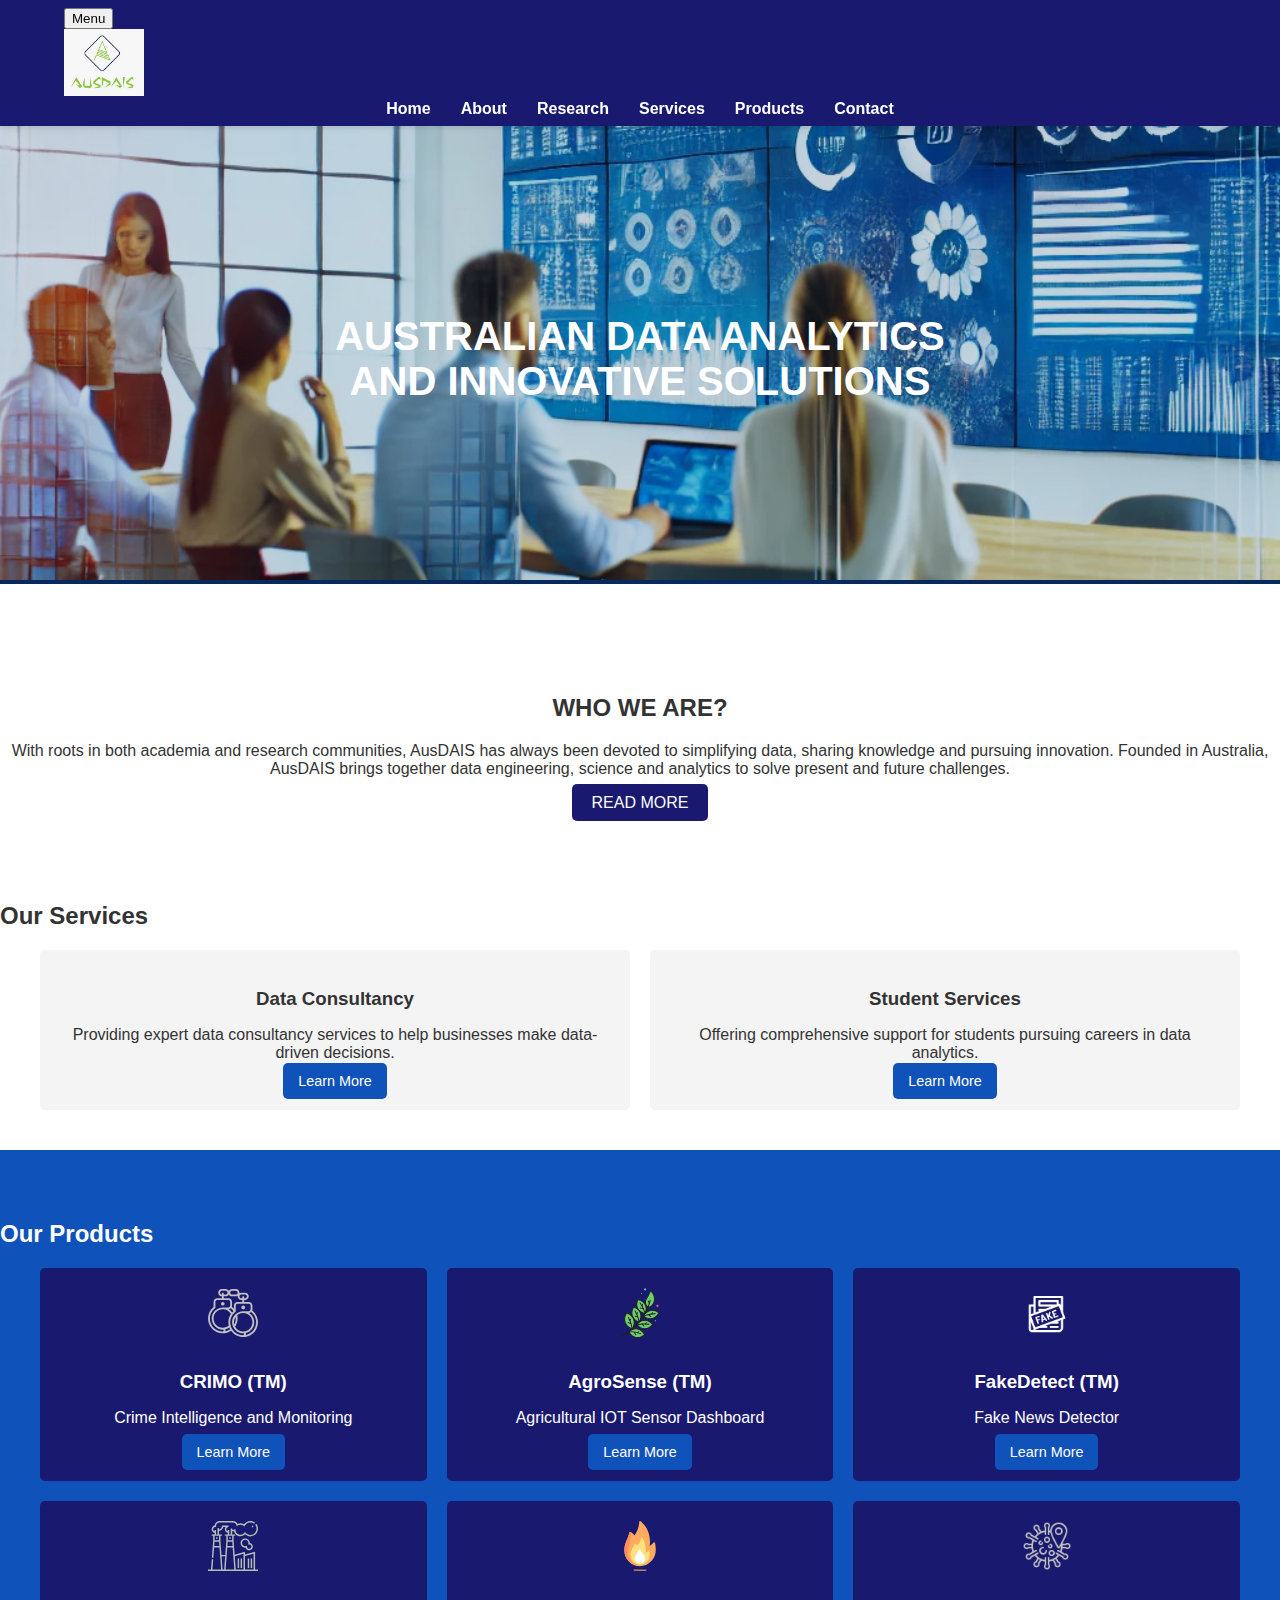
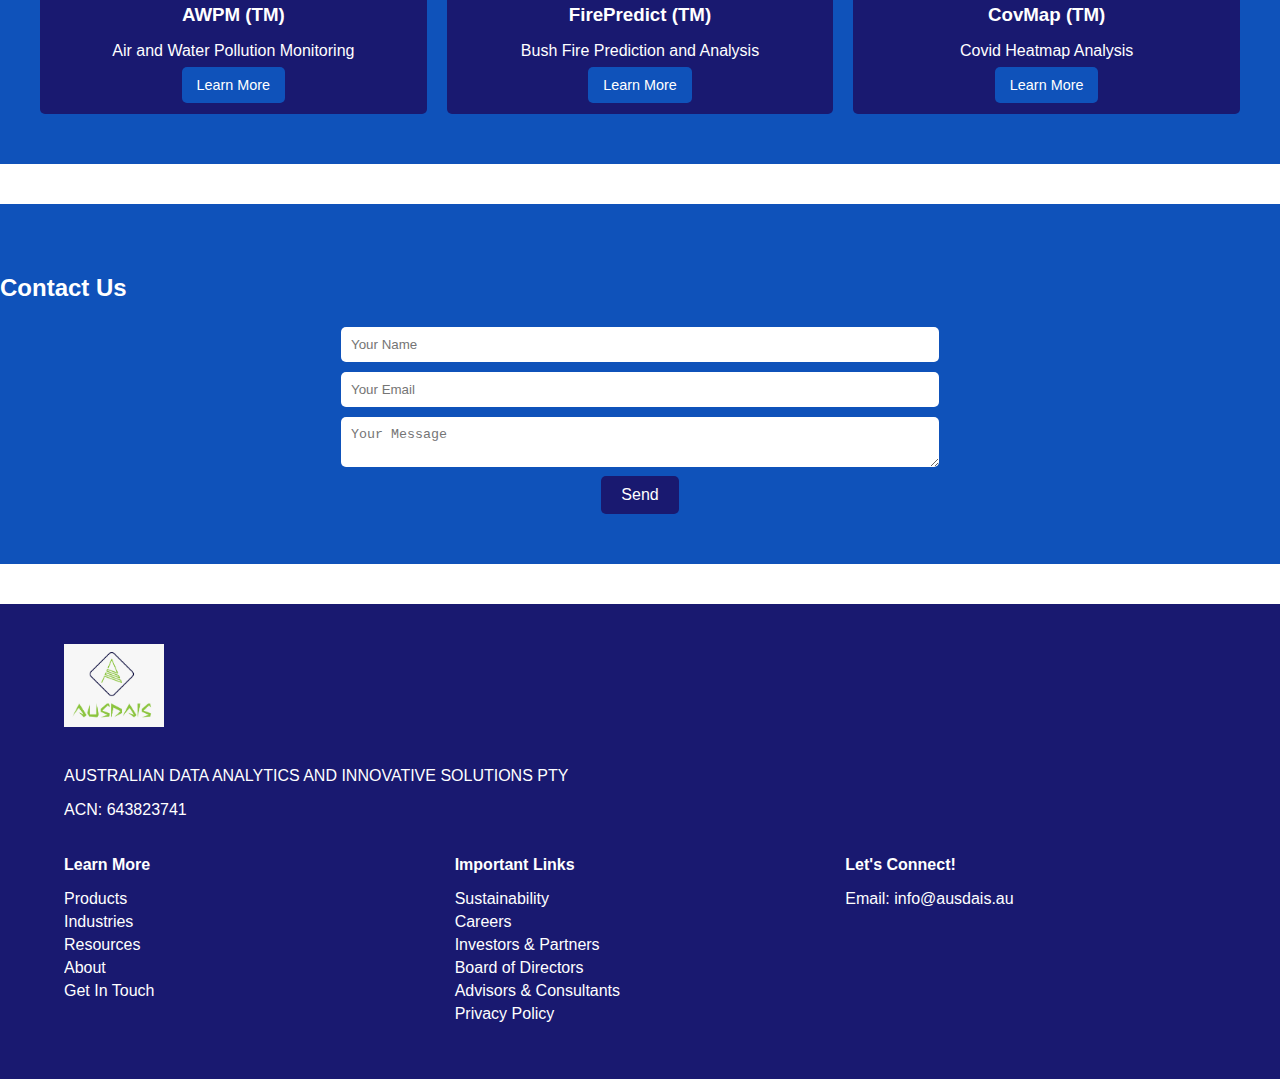
<file: index.html>
<!DOCTYPE html>
<html lang="en">
<head>
    <meta charset="UTF-8">
    <meta name="viewport" content="width=device-width, initial-scale=1.0">
    <title>AusDAIS - Australian Data Analytics and Innovative Solutions</title>
    <link rel="stylesheet" href="style.css">
    <script async src="https://pagead2.googlesyndication.com/pagead/js/adsbygoogle.js?client=ca-pub-4684292172842104"
     crossorigin="anonymous"></script>
</head>
<body>
    <header>
        <div class="container">
            <div class="logo">
                <img src="images/logogreen.png" alt="AusDAIS Logo">
            </div>
            <nav>
                <ul>
                    <li><a href="index.html">Home</a></li>
                    <li class="dropdown">
                        <a href="about.html">About</a>
                        <ul class="dropdown-content">
                            <li><a href="about.html#about-ausdais">About AusDAIS</a></li>
                            <li><a href="about.html#sustainability">Sustainability</a></li>
                            <li><a href="about.html#career">Career</a></li>
                            <li><a href="about.html#investors">Investors and Partners</a></li>
                            <li><a href="about.html#board">Board of Directors</a></li>
                            <li><a href="about.html#advisors">Advisors and Consultants</a></li>
                        </ul>
                    </li>
                    <li class="dropdown">
                        <a href="research.html">Research</a>
                        <ul class="dropdown-content">
                            <li><a href="research.html#industry">Industry</a></li>
                            <li><a href="research.html#society">Society</a></li>
                        </ul>
                    </li>
                    <li><a href="services.html">Services</a></li>
                    <li><a href="products.html">Products</a></li>
                    <li><a href="contact.html">Contact</a></li>
                </ul>
            </nav>
            <!-- <div class="login">
                <a href="#login">Login</a>
            </div> -->
        </div>
    </header>

    <main>
        <!-- Hero Section -->
        <section id="hero">
            <div class="hero-content">
                <img src="images/hero-image.jpg" alt="AusDAIS Hero Image" class="hero-image">
                <h1>AUSTRALIAN DATA ANALYTICS AND INNOVATIVE SOLUTIONS</h1>
            </div>
        </section>

        <!-- About Section -->
        <section id="about">
            <h2>WHO WE ARE?</h2>
            <p>With roots in both academia and research communities, AusDAIS has always been devoted to simplifying data, sharing knowledge and pursuing innovation. Founded in Australia, AusDAIS brings together data engineering, science and analytics to solve present and future challenges.</p>
            <a href="about.html" class="btn">READ MORE</a>
        </section>

        <!-- Services Overview -->
        <section id="services-overview">
            <h2>Our Services</h2>
            <div class="services-grid">
                <div class="service">
                    <h3>Data Consultancy</h3>
                    <p>Providing expert data consultancy services to help businesses make data-driven decisions.</p>
                    <a href="services.html#data-consultancy" class="btn">Learn More</a>
                </div>
                <div class="service">
                    <h3>Student Services</h3>
                    <p>Offering comprehensive support for students pursuing careers in data analytics.</p>
                    <a href="services.html#student-services" class="btn">Learn More</a>
                </div>
            </div>
        </section>

        <!-- Products Overview -->
        <section id="products-overview">
            <h2 style="color: white;">Our Products</h2>
            <div class="product-grid">
                <div class="product">
                    <img src="images/handcuffs-1.svg" alt="CRIMO">
                    <h3>CRIMO (TM)</h3>
                    <p>Crime Intelligence and Monitoring</p>
                    <a href="crimo.html" class="btn">Learn More</a>
                </div>
                <div class="product">
                    <img src="images/terpene.svg" alt="AgroSense">
                    <h3>AgroSense (TM)</h3>
                    <p>Agricultural IOT Sensor Dashboard</p>
                    <a href="agrosense.html" class="btn">Learn More</a>
                </div>
                <div class="product">
                    <img src="images/fake.png" alt="FakeDetect">
                    <h3>FakeDetect (TM)</h3>
                    <p>Fake News Detector</p>
                    <a href="fakedetect.html" class="btn">Learn More</a>
                </div>
                <div class="product">
                    <img src="images/factory-1.svg" alt="AWPM">
                    <h3>AWPM (TM)</h3>
                    <p>Air and Water Pollution Monitoring</p>
                    <a href="awpm.html" class="btn">Learn More</a>
                </div>
                <div class="product">
                    <img src="images/fire.svg" alt="FirePredict">
                    <h3>FirePredict (TM)</h3>
                    <p>Bush Fire Prediction and Analysis</p>
                    <a href="firepredict.html" class="btn">Learn More</a>
                </div>
                <div class="product">
                    <img src="images/covid-19.png" alt="CovMap">
                    <h3>CovMap (TM)</h3>
                    <p>Covid Heatmap Analysis</p>
                    <a href="covmap.html" class="btn">Learn More</a>
                </div>
            </div>
        </section>

        <!-- Testimonials -->
        <!-- <section id="testimonials">
            <h2>What Our Clients Say</h2>
            <div class="testimonial">
                <p>"AusDAIS provided us with invaluable data insights that transformed our business operations."</p>
                <img src="images/client1.jpg" alt="Client 1">
                <p>- Client Name</p>
            </div>
            <div class="testimonial">
                <p>"The expertise and support from AusDAIS were crucial in achieving our project goals."</p>
                <img src="images/client2.jpg" alt="Client 2">
                <p>- Client Name</p>
            </div>
        </section> -->

        <!-- Contact Information -->
        <section id="contact">
            <h2>Contact Us</h2>
            <form action="submit-form.php" method="post">
                <input type="text" name="name" placeholder="Your Name" required>
                <input type="email" name="email" placeholder="Your Email" required>
                <textarea name="message" placeholder="Your Message" required></textarea>
                <button type="submit">Send</button>
            </form>
            <!-- <div class="contact-info">
                <p>Address: 123 Data St, Melbourne, Australia</p>
                <p>Email: info@ausdais.com</p>
                <p>Phone: +61 3 1234 5678</p>
                <img src="images/map.png" alt="Map">
            </div> -->
        </section>
    </main>

    <footer>
        <div class="container">
            <div class="footer-logo">
                <img src="images/logogreen.png" alt="AusDAIS Logo">
                <p>AUSTRALIAN DATA ANALYTICS AND INNOVATIVE SOLUTIONS PTY</p>
                <p>ACN: 643823741</p>
            </div>
            <div class="footer-links">
                <div>
                    <h4>Learn More</h4>
                    <ul>
                        <li><a href="products.html">Products</a></li>
                        <li><a href="industries.html">Industries</a></li>
                        <li><a href="resources.html">Resources</a></li>
                        <li><a href="about.html">About</a></li>
                        <li><a href="contact.html">Get In Touch</a></li>
                    </ul>
                </div>
                <div>
                    <h4>Important Links</h4>
                    <ul>
                        <li><a href="about.html#sustainability">Sustainability</a></li>
                        <li><a href="about.html#career">Careers</a></li>
                        <li><a href="about.html#investors">Investors & Partners</a></li>
                        <li><a href="about.html#board">Board of Directors</a></li>
                        <li><a href="about.html#advisors">Advisors & Consultants</a></li>
                        <li><a href="privacy.html">Privacy Policy</a></li>
                    </ul>
                </div>
                <div>
                    <h4>Let's Connect!</h4>
                    <p>Email: info@ausdais.au</p>
                </div>
            </div>
        </div>
    </footer>

    <script src="script.js"></script>
</body>
</html>
</file>
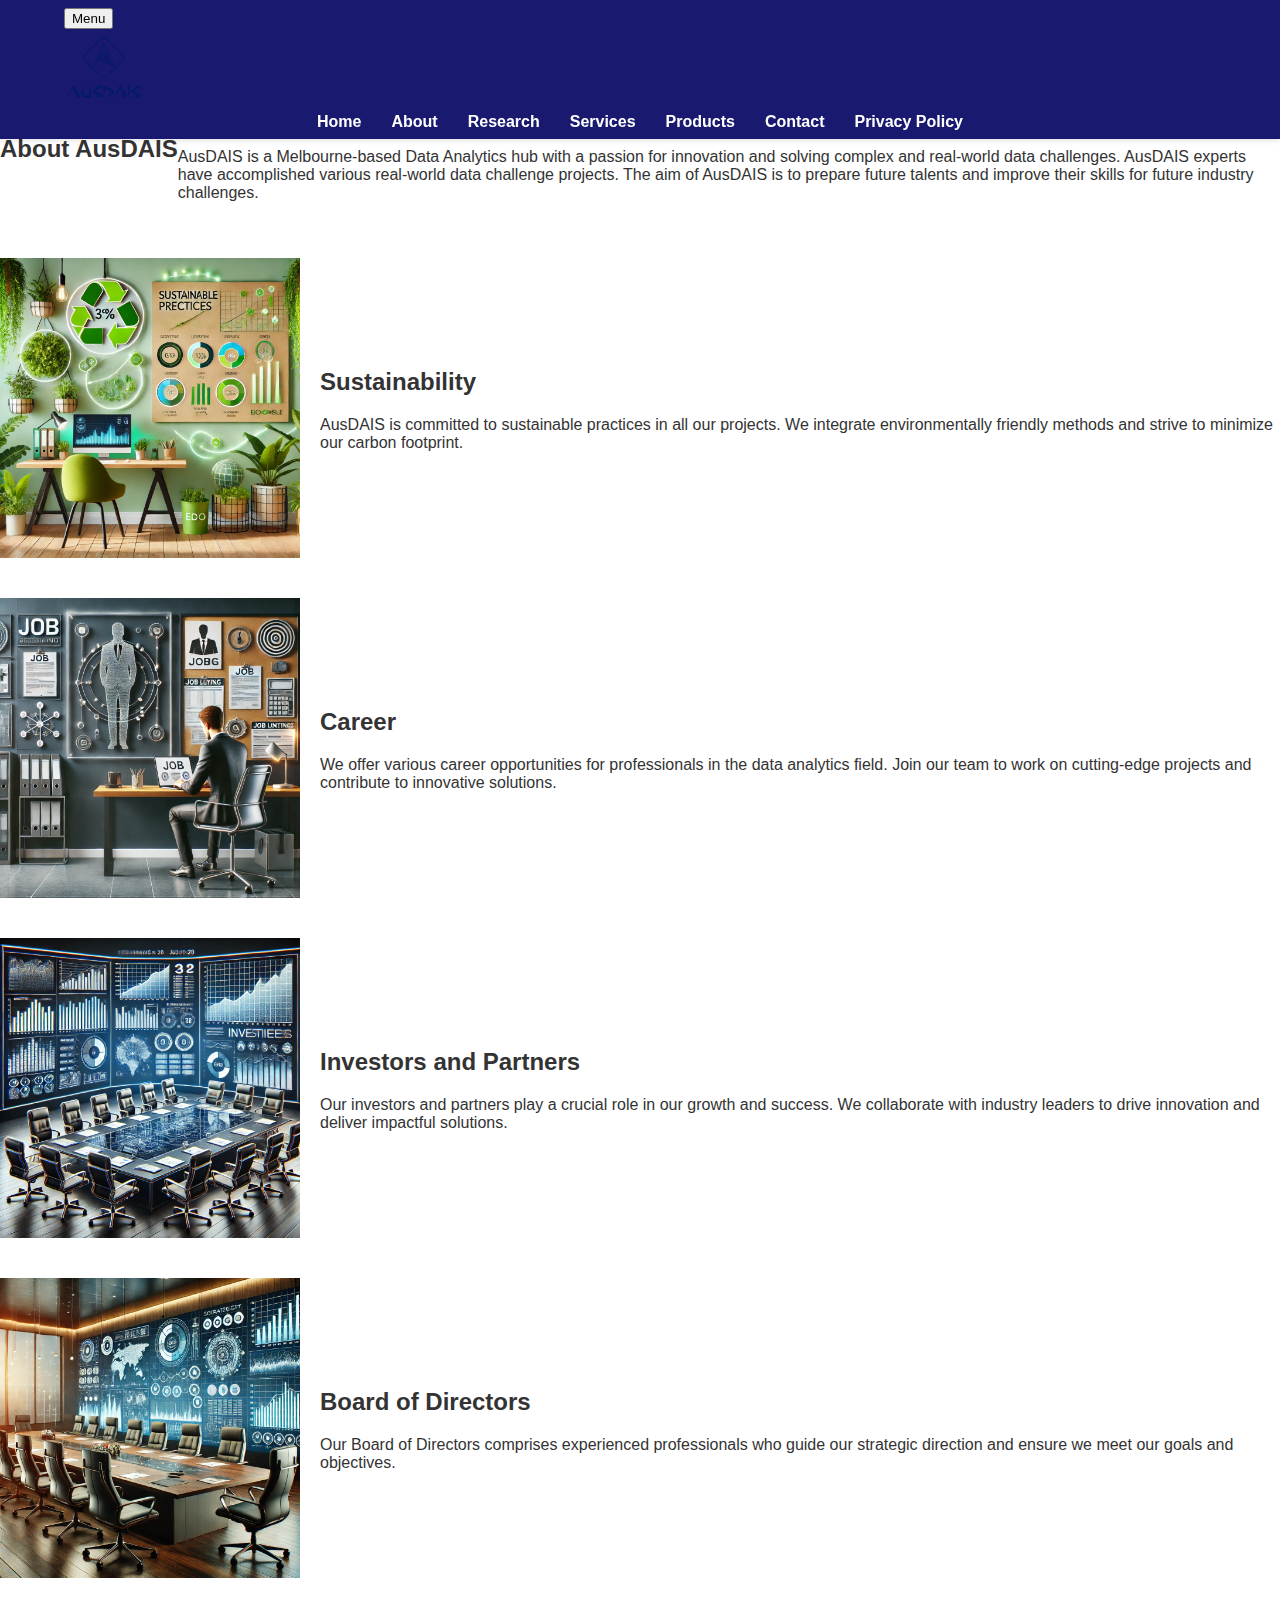
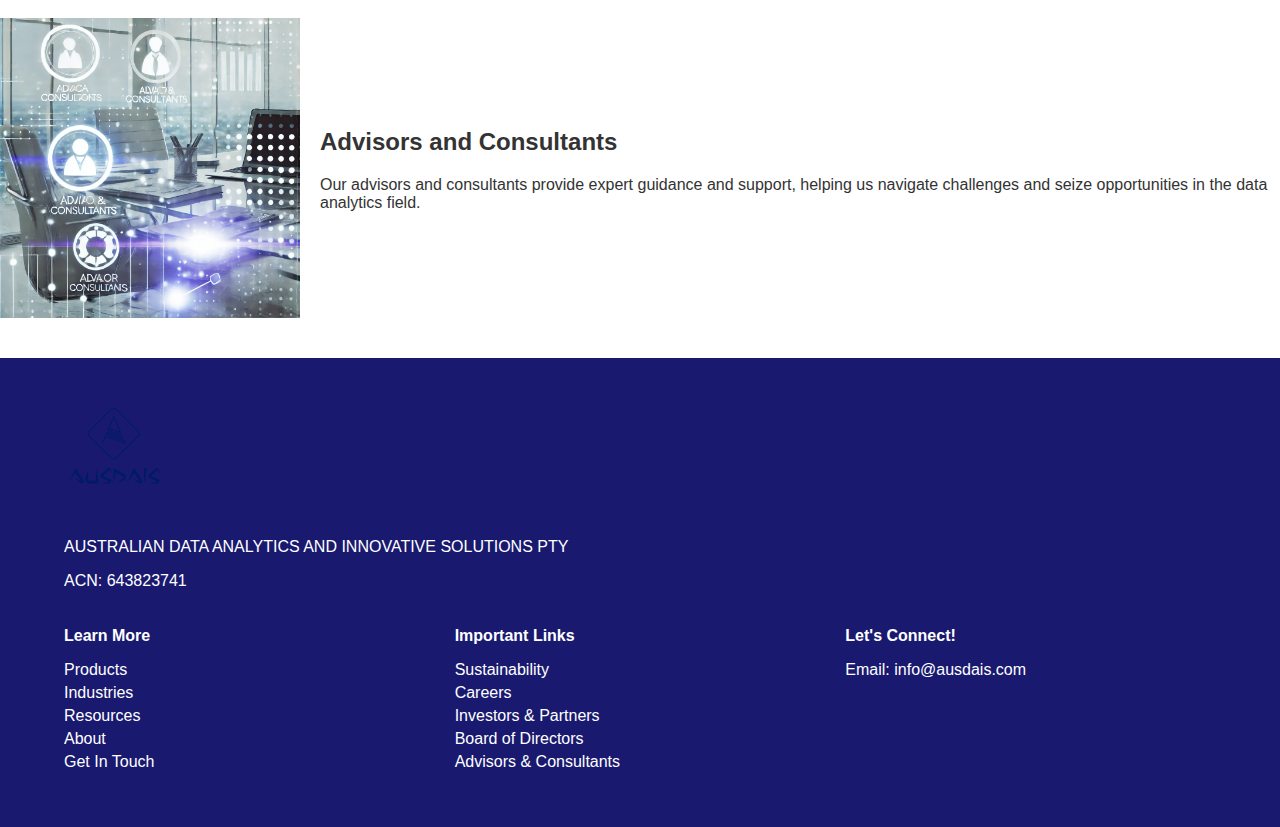
<file: about.html>
<!DOCTYPE html>
<html lang="en">
<head>
    <meta charset="UTF-8">
    <meta name="viewport" content="width=device-width, initial-scale=1.0">
    <title>About Us - AusDAIS</title>
    <link rel="stylesheet" href="style.css">
    <script async src="https://pagead2.googlesyndication.com/pagead/js/adsbygoogle.js?client=ca-pub-4684292172842104"
     crossorigin="anonymous"></script>
</head>
<body>
    <header>
        <div class="container">
            <div class="logo">
                <img src="images/logoblue.png" alt="AusDAIS Logo">
            </div>
            <nav>
                <ul>
                    <li><a href="index.html">Home</a></li>
                    <li class="dropdown">
                        <a href="about.html">About</a>
                        <ul class="dropdown-content">
                            <li><a href="about.html#about-ausdais">About AusDAIS</a></li>
                            <li><a href="about.html#sustainability">Sustainability</a></li>
                            <li><a href="about.html#career">Career</a></li>
                            <li><a href="about.html#investors">Investors and Partners</a></li>
                            <li><a href="about.html#board">Board of Directors</a></li>
                            <li><a href="about.html#advisors">Advisors and Consultants</a></li>
                        </ul>
                    </li>
                    <li><a href="research.html">Research</a></li>
                    <li><a href="services.html">Services</a></li>
                    <li><a href="products.html">Products</a></li>
                    <li><a href="contact.html">Contact</a></li>
                    <li><a href="privacy.html">Privacy Policy</a></li>
                </ul>
            </nav>
            <!-- <div class="login">
                <a href="#login">Login</a>
            </div> -->
        </div>
    </header>

    <main>
        <section id="about-ausdais" class="about-section">
            <h2>About AusDAIS</h2>
            <div class="about-content">
                <p>With roots in both academia and research communities, AusDAIS has always been devoted to simplifying data, sharing knowledge and pursuing innovation. Founded in Australia, AusDAIS brings together data engineering, science and analytics to solve present and future challenges.</p>
                <p>AusDAIS is a Melbourne-based Data Analytics hub with a passion for innovation and solving complex and real-world data challenges. AusDAIS experts have accomplished various real-world data challenge projects. The aim of AusDAIS is to prepare future talents and improve their skills for future industry challenges.</p>
            </div>
        </section>

        <section id="sustainability" class="about-section">
            <img src="images/sustainability-image.jpg" alt="Sustainability">
            <div class="about-content">
                <h2>Sustainability</h2>
                <p>AusDAIS is committed to sustainable practices in all our projects. We integrate environmentally friendly methods and strive to minimize our carbon footprint.</p>
            </div>
        </section>

        <section id="career" class="about-section">
            <img src="images/A_modern_office_space_with_a_sleek_design,_featuri.png" alt="Career">
            <div class="about-content">
                <h2>Career</h2>
                <p>We offer various career opportunities for professionals in the data analytics field. Join our team to work on cutting-edge projects and contribute to innovative solutions.</p>
            </div>
        </section>

        <section id="investors" class="about-section">
            <img src="images/A_sleek_conference_room_setup_with_data_charts,_gr.png" alt="Investors and Partners">
            <div class="about-content">
                <h2>Investors and Partners</h2>
                <p>Our investors and partners play a crucial role in our growth and success. We collaborate with industry leaders to drive innovation and deliver impactful solutions.</p>
            </div>
        </section>

        <section id="board" class="about-section">
            <img src="images/A_boardroom_with_a_large_table,_sleek_chairs,_and_.png" alt="Board of Directors">
            <div class="about-content">
                <h2>Board of Directors</h2>
                <p>Our Board of Directors comprises experienced professionals who guide our strategic direction and ensure we meet our goals and objectives.</p>
            </div>
        </section>

        <section id="advisors" class="about-section">
            <img src="images/advisors-image.jpg" alt="Advisors and Consultants">
            <div class="about-content">
                <h2>Advisors and Consultants</h2>
                <p>Our advisors and consultants provide expert guidance and support, helping us navigate challenges and seize opportunities in the data analytics field.</p>
            </div>
        </section>
    </main>

    <footer>
        <div class="container">
            <div class="footer-logo">
                <img src="images/logoblue.png" alt="AusDAIS Logo">
                <p>AUSTRALIAN DATA ANALYTICS AND INNOVATIVE SOLUTIONS PTY</p>
                <p>ACN: 643823741</p>
            </div>
            <div class="footer-links">
                <div>
                    <h4>Learn More</h4>
                    <ul>
                        <li><a href="products.html">Products</a></li>
                        <li><a href="industries.html">Industries</a></li>
                        <li><a href="resources.html">Resources</a></li>
                        <li><a href="about.html">About</a></li>
                        <li><a href="contact.html">Get In Touch</a></li>
                    </ul>
                </div>
                <div>
                    <h4>Important Links</h4>
                    <ul>
                        <li><a href="about.html#sustainability">Sustainability</a></li>
                        <li><a href="about.html#career">Careers</a></li>
                        <li><a href="about.html#investors">Investors & Partners</a></li>
                        <li><a href="about.html#board">Board of Directors</a></li>
                        <li><a href="about.html#advisors">Advisors & Consultants</a></li>
                    </ul>
                </div>
                <div>
                    <h4>Let's Connect!</h4>
                    <p>Email: info@ausdais.com</p>
                </div>
            </div>
        </div>
    </footer>

    <script src="script.js"></script>
</body>
</html>
</file>
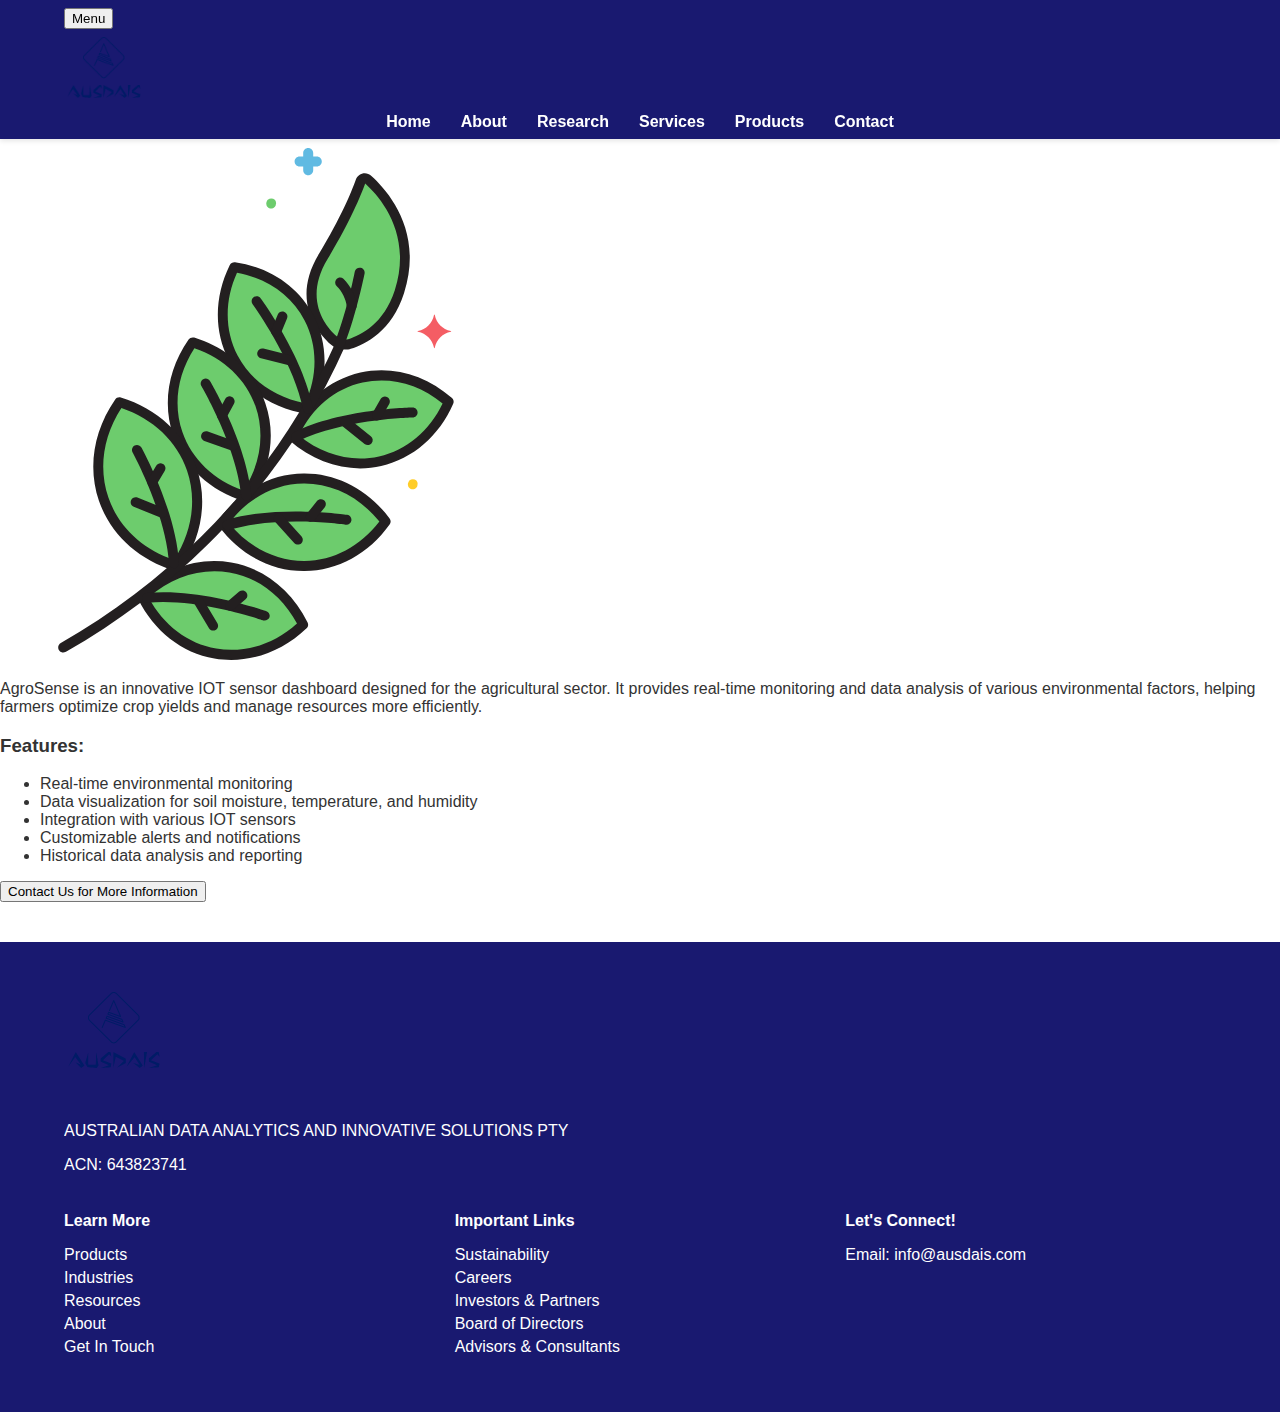
<file: agrosense.html>
<!DOCTYPE html>
<html lang="en">
<head>
    <meta charset="UTF-8">
    <meta name="viewport" content="width=device-width, initial-scale=1.0">
    <title>AgroSense - Agricultural IOT Sensor Dashboard</title>
    <link rel="stylesheet" href="style.css">
</head>
<body>
    <header>
        <div class="container">
            <div class="logo">
                <img src="images/logoblue.png" alt="AusDAIS Logo">
            </div>
            <nav>
                <ul>
                    <li><a href="index.html">Home</a></li>
                    <li><a href="about.html">About</a></li>
                    <li><a href="research.html">Research</a></li>
                    <li><a href="services.html">Services</a></li>
                    <li><a href="products.html">Products</a></li>
                    <li><a href="contact.html">Contact</a></li>
                </ul>
            </nav>
        </div>
    </header>

    <main>
        <section id="agrosense">
            <h2>AgroSense (TM) - Agricultural IOT Sensor Dashboard</h2>
            <img src="images/terpene.svg" alt="AgroSense">
            <p>AgroSense is an innovative IOT sensor dashboard designed for the agricultural sector. It provides real-time monitoring and data analysis of various environmental factors, helping farmers optimize crop yields and manage resources more efficiently.</p>
            
            <h3>Features:</h3>
            <ul>
                <li>Real-time environmental monitoring</li>
                <li>Data visualization for soil moisture, temperature, and humidity</li>
                <li>Integration with various IOT sensors</li>
                <li>Customizable alerts and notifications</li>
                <li>Historical data analysis and reporting</li>
            </ul>
            <button class="btn">Contact Us for More Information</button>
        </section>
    </main>

    <footer>
        <div class="container">
            <div class="footer-logo">
                <img src="images/logoblue.png" alt="AusDAIS Logo">
                <p>AUSTRALIAN DATA ANALYTICS AND INNOVATIVE SOLUTIONS PTY</p>
                <p>ACN: 643823741</p>
            </div>
            <div class="footer-links">
                <div>
                    <h4>Learn More</h4>
                    <ul>
                        <li><a href="products.html">Products</a></li>
                        <li><a href="industries.html">Industries</a></li>
                        <li><a href="resources.html">Resources</a></li>
                        <li><a href="about.html">About</a></li>
                        <li><a href="contact.html">Get In Touch</a></li>
                    </ul>
                </div>
                <div>
                    <h4>Important Links</h4>
                    <ul>
                        <li><a href="about.html#sustainability">Sustainability</a></li>
                        <li><a href="about.html#career">Careers</a></li>
                        <li><a href="about.html#investors">Investors & Partners</a></li>
                        <li><a href="about.html#board">Board of Directors</a></li>
                        <li><a href="about.html#advisors">Advisors & Consultants</a></li>
                    </ul>
                </div>
                <div>
                    <h4>Let's Connect!</h4>
                    <p>Email: info@ausdais.com</p>
                </div>
            </div>
        </div>
    </footer>

    <script src="script.js"></script>
</body>
</html>
</file>
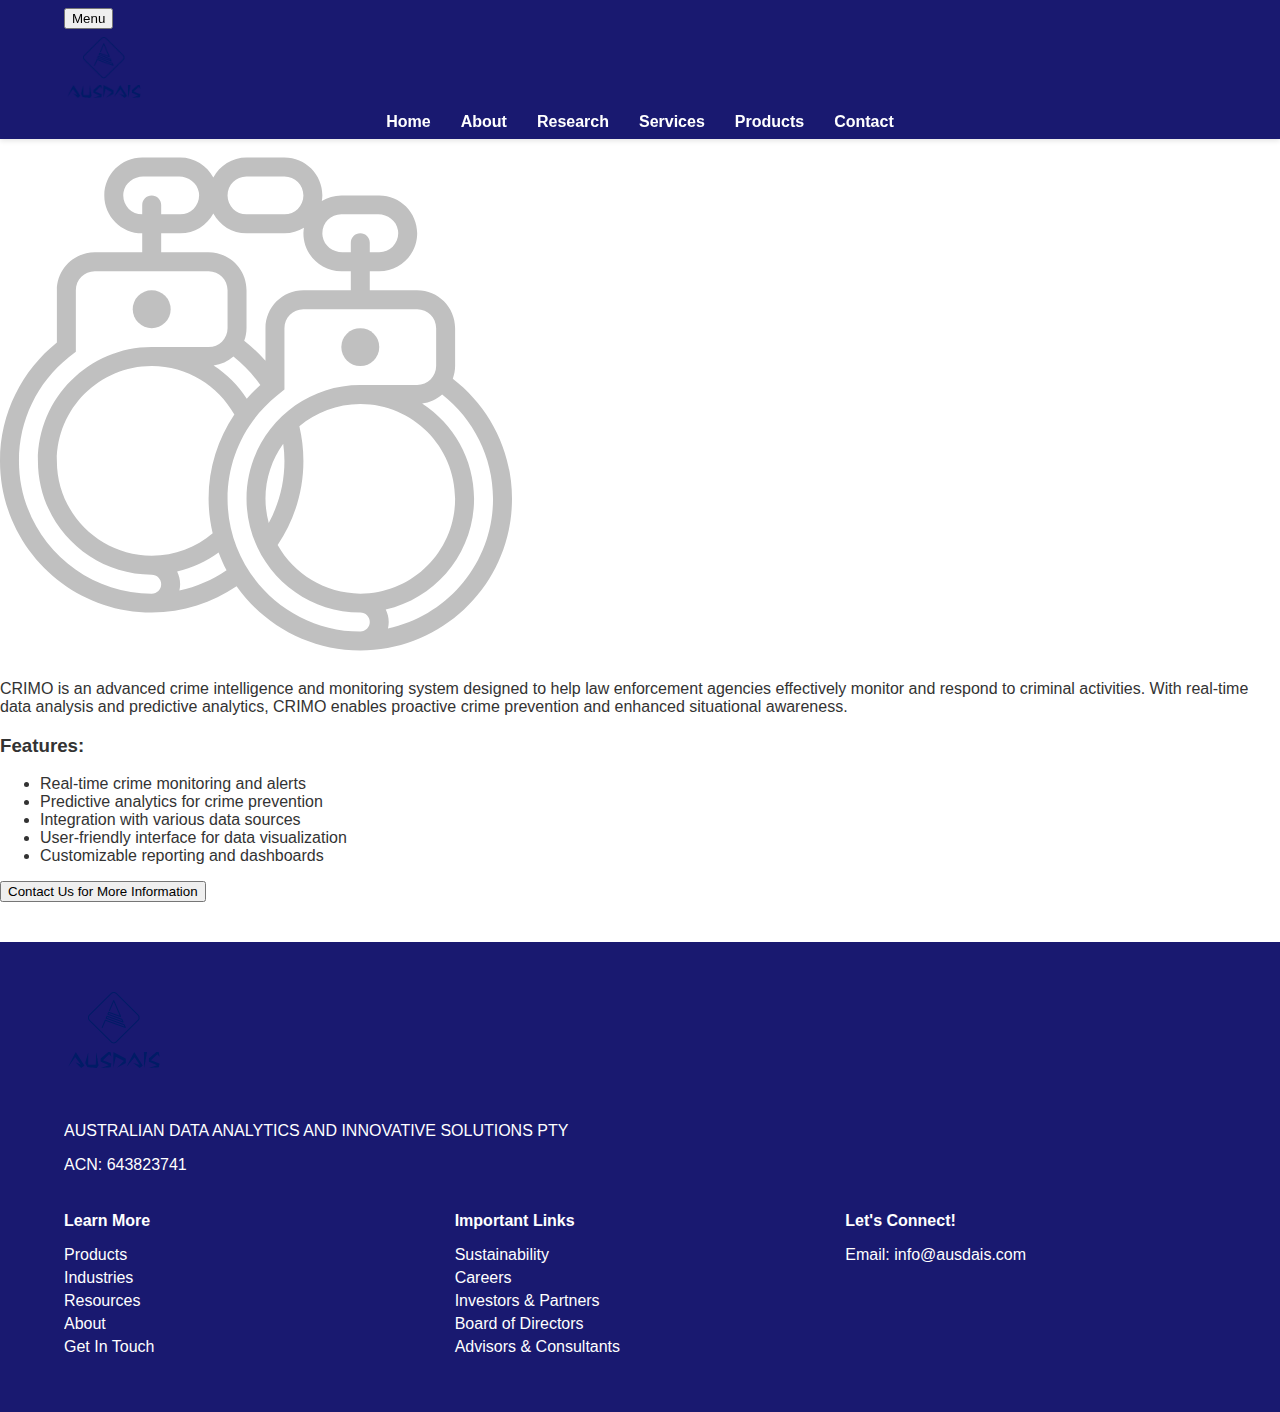
<file: crimo.html>
<!DOCTYPE html>
<html lang="en">
<head>
    <meta charset="UTF-8">
    <meta name="viewport" content="width=device-width, initial-scale=1.0">
    <title>CRIMO - Crime Intelligence and Monitoring</title>
    <link rel="stylesheet" href="style.css">
</head>
<body>
    <header>
        <div class="container">
            <div class="logo">
                <img src="images/logoblue.png" alt="AusDAIS Logo">
            </div>
            <nav>
                <ul>
                    <li><a href="index.html">Home</a></li>
                    <li><a href="about.html">About</a></li>
                    <li><a href="research.html">Research</a></li>
                    <li><a href="services.html">Services</a></li>
                    <li><a href="products.html">Products</a></li>
                    <li><a href="contact.html">Contact</a></li>
                </ul>
            </nav>
        </div>
    </header>

    <main>
        <section id="crimo">
            <h2>CRIMO (TM) - Crime Intelligence and Monitoring</h2>
            <img src="images/handcuffs-1.svg" alt="CRIMO">
            <p>CRIMO is an advanced crime intelligence and monitoring system designed to help law enforcement agencies effectively monitor and respond to criminal activities. With real-time data analysis and predictive analytics, CRIMO enables proactive crime prevention and enhanced situational awareness.</p>
            
            <h3>Features:</h3>
            <ul>
                <li>Real-time crime monitoring and alerts</li>
                <li>Predictive analytics for crime prevention</li>
                <li>Integration with various data sources</li>
                <li>User-friendly interface for data visualization</li>
                <li>Customizable reporting and dashboards</li>
            </ul>
            <button class="btn">Contact Us for More Information</button>
        </section>
    </main>

    <footer>
        <div class="container">
            <div class="footer-logo">
                <img src="images/logoblue.png" alt="AusDAIS Logo">
                <p>AUSTRALIAN DATA ANALYTICS AND INNOVATIVE SOLUTIONS PTY</p>
                <p>ACN: 643823741</p>
            </div>
            <div class="footer-links">
                <div>
                    <h4>Learn More</h4>
                    <ul>
                        <li><a href="products.html">Products</a></li>
                        <li><a href="industries.html">Industries</a></li>
                        <li><a href="resources.html">Resources</a></li>
                        <li><a href="about.html">About</a></li>
                        <li><a href="contact.html">Get In Touch</a></li>
                    </ul>
                </div>
                <div>
                    <h4>Important Links</h4>
                    <ul>
                        <li><a href="about.html#sustainability">Sustainability</a></li>
                        <li><a href="about.html#career">Careers</a></li>
                        <li><a href="about.html#investors">Investors & Partners</a></li>
                        <li><a href="about.html#board">Board of Directors</a></li>
                        <li><a href="about.html#advisors">Advisors & Consultants</a></li>
                    </ul>
                </div>
                <div>
                    <h4>Let's Connect!</h4>
                    <p>Email: info@ausdais.com</p>
                </div>
            </div>
        </div>
    </footer>

    <script src="script.js"></script>
</body>
</html>
</file>
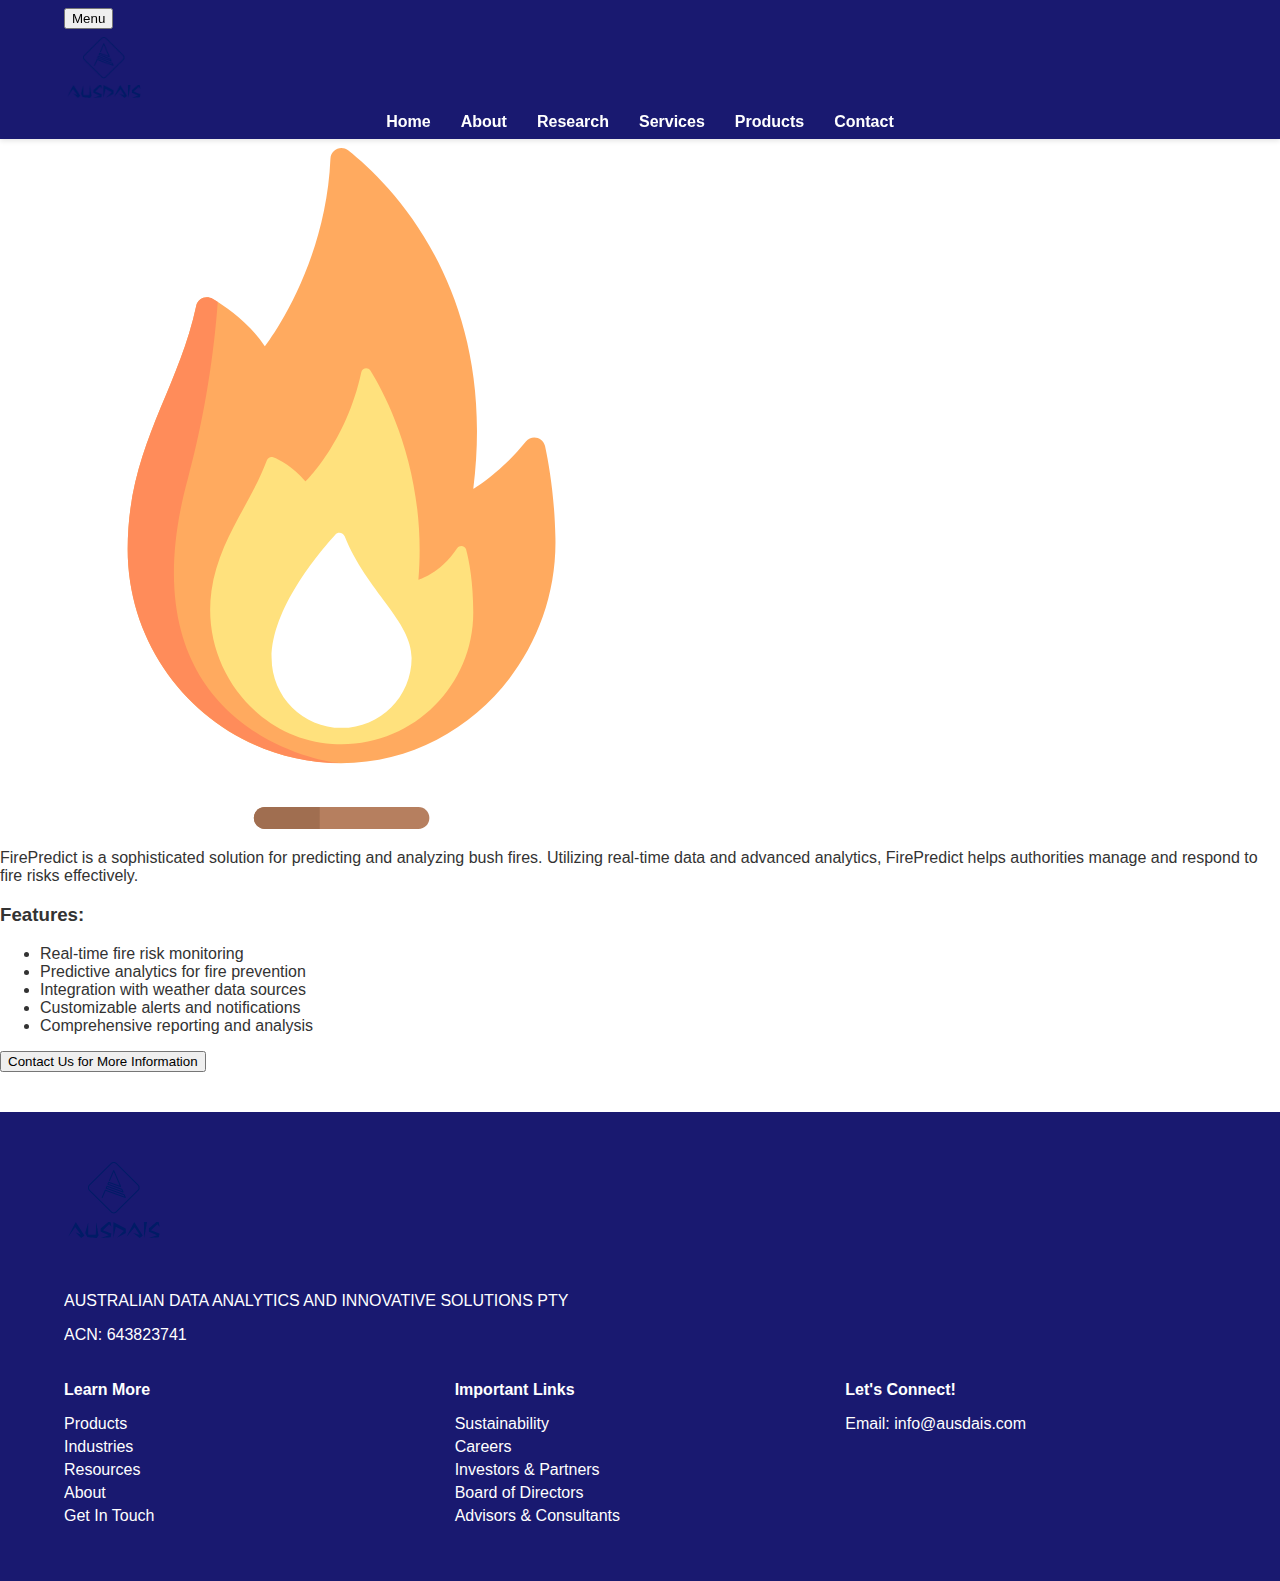
<file: firepredict.html>
<!DOCTYPE html>
<html lang="en">
<head>
    <meta charset="UTF-8">
    <meta name="viewport" content="width=device-width, initial-scale=1.0">
    <title>FirePredict - Bush Fire Prediction and Analysis</title>
    <link rel="stylesheet" href="style.css">
</head>
<body>
    <header>
        <div class="container">
            <div class="logo">
                <img src="images/logoblue.png" alt="AusDAIS Logo">
            </div>
            <nav>
                <ul>
                    <li><a href="index.html">Home</a></li>
                    <li><a href="about.html">About</a></li>
                    <li><a href="research.html">Research</a></li>
                    <li><a href="services.html">Services</a></li>
                    <li><a href="products.html">Products</a></li>
                    <li><a href="contact.html">Contact</a></li>
                </ul>
            </nav>
        </div>
    </header>

    <main>
        <section id="firepredict">
            <h2>FirePredict (TM) - Bush Fire Prediction and Analysis</h2>
            <img src="images/fire.svg" alt="FirePredict">
            <p>FirePredict is a sophisticated solution for predicting and analyzing bush fires. Utilizing real-time data and advanced analytics, FirePredict helps authorities manage and respond to fire risks effectively.</p>
            
            <h3>Features:</h3>
            <ul>
                <li>Real-time fire risk monitoring</li>
                <li>Predictive analytics for fire prevention</li>
                <li>Integration with weather data sources</li>
                <li>Customizable alerts and notifications</li>
                <li>Comprehensive reporting and analysis</li>
            </ul>
            <button class="btn">Contact Us for More Information</button>
        </section>
    </main>

    <footer>
        <div class="container">
            <div class="footer-logo">
                <img src="images/logoblue.png" alt="AusDAIS Logo">
                <p>AUSTRALIAN DATA ANALYTICS AND INNOVATIVE SOLUTIONS PTY</p>
                <p>ACN: 643823741</p>
            </div>
            <div class="footer-links">
                <div>
                    <h4>Learn More</h4>
                    <ul>
                        <li><a href="products.html">Products</a></li>
                        <li><a href="industries.html">Industries</a></li>
                        <li><a href="resources.html">Resources</a></li>
                        <li><a href="about.html">About</a></li>
                        <li><a href="contact.html">Get In Touch</a></li>
                    </ul>
                </div>
                <div>
                    <h4>Important Links</h4>
                    <ul>
                        <li><a href="about.html#sustainability">Sustainability</a></li>
                        <li><a href="about.html#career">Careers</a></li>
                        <li><a href="about.html#investors">Investors & Partners</a></li>
                        <li><a href="about.html#board">Board of Directors</a></li>
                        <li><a href="about.html#advisors">Advisors & Consultants</a></li>
                    </ul>
                </div>
                <div>
                    <h4>Let's Connect!</h4>
                    <p>Email: info@ausdais.com</p>
                </div>
            </div>
        </div>
    </footer>

    <script src="script.js"></script>
</body>
</html>
</file>
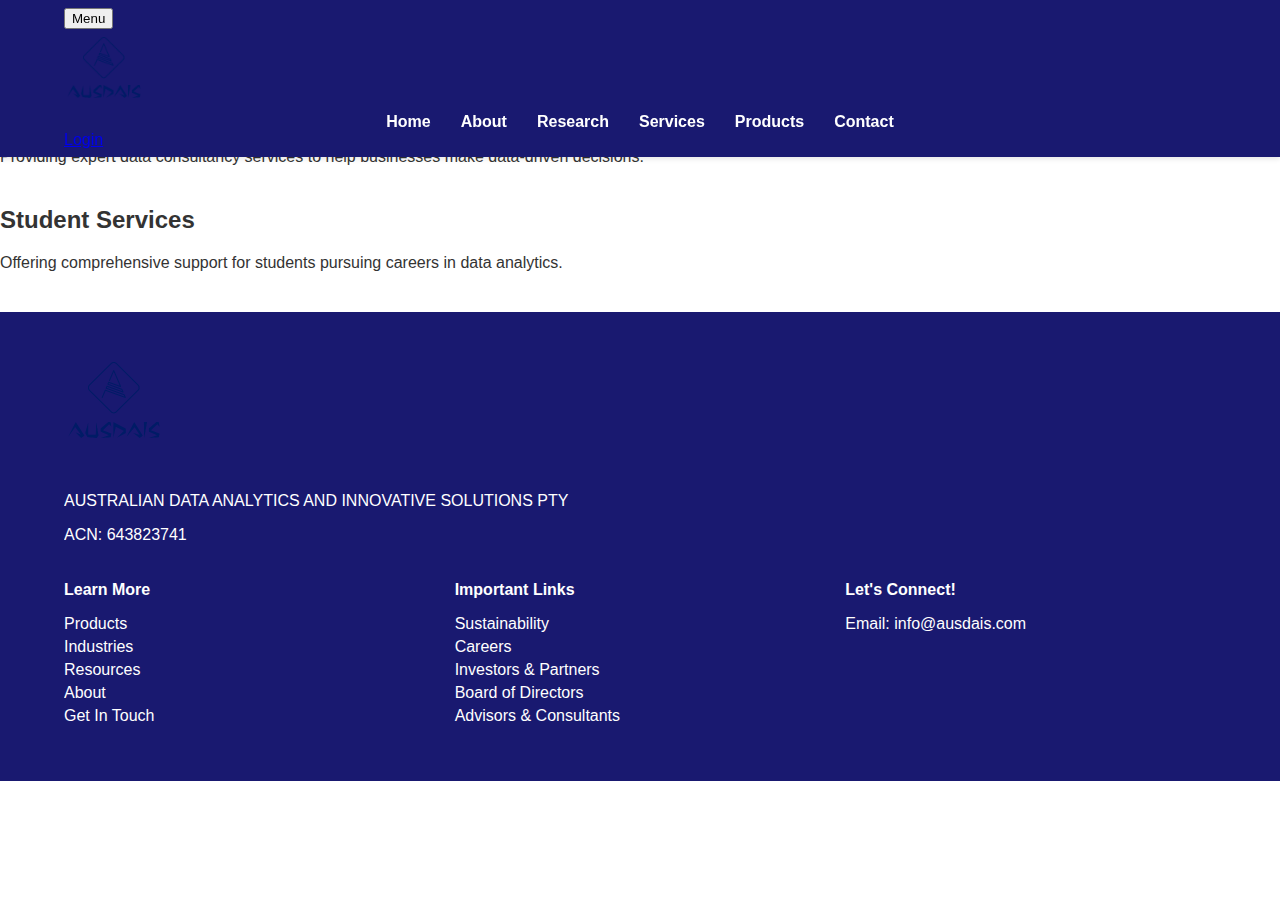
<file: services.html>
<!DOCTYPE html>
<html lang="en">
<head>
    <meta charset="UTF-8">
    <meta name="viewport" content="width=device-width, initial-scale=1.0">
    <title>Services - AusDAIS</title>
    <link rel="stylesheet" href="style.css">
</head>
<body>
    <header>
        <div class="container">
            <div class="logo">
                <img src="images/logoblue.png" alt="AusDAIS Logo">
            </div>
            <nav>
                <ul>
                    <li><a href="index.html">Home</a></li>
                    <li class="dropdown">
                        <a href="about.html">About</a>
                        <ul class="dropdown-content">
                            <li><a href="about.html#about-ausdais">About AusDAIS</a></li>
                            <li><a href="about.html#sustainability">Sustainability</a></li>
                            <li><a href="about.html#career">Career</a></li>
                            <li><a href="about.html#investors">Investors and Partners</a></li>
                            <li><a href="about.html#board">Board of Directors</a></li>
                            <li><a href="about.html#advisors">Advisors and Consultants</a></li>
                        </ul>
                    </li>
                    <li><a href="research.html">Research</a></li>
                    <li><a href="services.html">Services</a></li>
                    <li><a href="products.html">Products</a></li>
                    <li><a href="contact.html">Contact</a></li>
                </ul>
            </nav>
            <div class="login">
                <a href="#login">Login</a>
            </div>
        </div>
    </header>

    <main>
        <section id="data-consultancy">
            <h2>Data Consultancy</h2>
            <p>Providing expert data consultancy services to help businesses make data-driven decisions.</p>
        </section>

        <section id="student-services">
            <h2>Student Services</h2>
            <p>Offering comprehensive support for students pursuing careers in data analytics.</p>
        </section>
    </main>

    <footer>
        <div class="container">
            <div class="footer-logo">
                <img src="images/logoblue.png" alt="AusDAIS Logo">
                <p>AUSTRALIAN DATA ANALYTICS AND INNOVATIVE SOLUTIONS PTY</p>
                <p>ACN: 643823741</p>
            </div>
            <div class="footer-links">
                <div>
                    <h4>Learn More</h4>
                    <ul>
                        <li><a href="products.html">Products</a></li>
                        <li><a href="industries.html">Industries</a></li>
                        <li><a href="resources.html">Resources</a></li>
                        <li><a href="about.html">About</a></li>
                        <li><a href="contact.html">Get In Touch</a></li>
                    </ul>
                </div>
                <div>
                    <h4>Important Links</h4>
                    <ul>
                        <li><a href="about.html#sustainability">Sustainability</a></li>
                        <li><a href="about.html#career">Careers</a></li>
                        <li><a href="about.html#investors">Investors & Partners</a></li>
                        <li><a href="about.html#board">Board of Directors</a></li>
                        <li><a href="about.html#advisors">Advisors & Consultants</a></li>
                    </ul>
                </div>
                <div>
                    <h4>Let's Connect!</h4>
                    <p>Email: info@ausdais.com</p>
                </div>
            </div>
        </div>
    </footer>

    <script src="script.js"></script>
</body>
</html>
</file>
<file: style.css>
/* Color scheme */
:root {
    --sapphire: #0F52BA;
    --midnight-blue: #191970;
    --white: #ffffff;
    --light-gray: #f4f4f4;
    --text-color: #333333;
}

/* Global Styles */
body {
    font-family: Arial, sans-serif;
    margin: 0;
    padding: 0;
    color: var(--text-color);
}

.container {
    width: 90%;
    margin: auto;
    overflow: hidden;
}

/* Header Styles */
header {
    background: var(--midnight-blue);
    color: var(--white);
    padding: 0.5rem 0; /* Reduced padding for smaller header */
    position: fixed;
    width: 100%;
    top: 0;
    z-index: 1000;
    box-shadow: 0 2px 5px rgba(0, 0, 0, 0.1);
}

header .logo img {
    max-width: 80px; /* Reduced logo size */
}

nav ul {
    list-style: none;
    padding: 0;
    margin: 0;
    display: flex;
    justify-content: center;
}

nav ul li {
    margin: 0 15px;
    position: relative;
}

nav ul li a {
    color: var(--white);
    text-decoration: none;
    font-weight: bold;
}

nav ul li:hover .dropdown-content {
    display: block;
}

.dropdown-content {
    display: none;
    position: absolute;
    background-color: var(--white);
    min-width: 200px;
    box-shadow: 0px 8px 16px 0px rgba(0, 0, 0, 0.2);
    z-index: 1;
}

.dropdown-content a {
    color: var(--text-color);
    padding: 12px 16px;
    text-decoration: none;
    display: block;
}

.dropdown-content a:hover {
    background-color: var(--light-gray);
}

/* Main Section Styles */
main {
    padding-top: 80px; /* Ensure content is not occluded by fixed header */
}

section {
    margin-bottom: 40px;
}

#hero {
    background: var(--sapphire);
    color: var(--white);
    text-align: center;
    position: relative;
}

#hero .hero-content {
    position: relative;
    z-index: 1;
}

#hero::after {
    content: "";
    background: rgba(0, 0, 0, 0.5);
    position: absolute;
    top: 0;
    left: 0;
    width: 100%;
    height: 100%;
    z-index: 0;
}

.hero-image {
    width: 100%;
    height: 500px; /* Adjusted height for hero image */
    object-fit: cover;
    opacity: 0.8;
}

#hero h1 {
    position: absolute;
    top: 50%;
    left: 50%;
    transform: translate(-50%, -50%);
    z-index: 2;
    color: var(--white);
    font-size: 2.5rem;
}

/* About Section */
#about {
    text-align: center;
    padding: 50px 0;
}

#about .btn {
    background: var(--midnight-blue);
    color: var(--white);
    padding: 10px 20px;
    border: none;
    cursor: pointer;
    font-size: 1rem;
    border-radius: 5px;
    text-decoration: none;
    transition: background 0.3s;
}

#about .btn:hover {
    background: var(--sapphire);
}

/* Services Section */
#services-overview .services-grid {
    display: grid;
    grid-template-columns: 1fr 1fr;
    gap: 20px;
    max-width: 1200px;
    margin: 0 auto;
}

#services-overview .service {
    background: var(--light-gray);
    padding: 20px;
    border-radius: 5px;
    text-align: center;
    color: var(--text-color);
    text-decoration: none;
    transition: transform 0.3s ease;
}

#services-overview .service:hover {
    transform: translateY(-5px);
}

#services-overview .service h3 {
    margin-bottom: 10px;
}

#services-overview .service p {
    margin-bottom: 10px;
}

#services-overview .service .btn {
    background: var(--sapphire);
    color: var(--white);
    padding: 10px 15px;
    border: none;
    cursor: pointer;
    font-size: 0.9rem;
    border-radius: 5px;
    text-decoration: none;
}

#services-overview .service .btn:hover {
    background: var(--midnight-blue);
}

/* Products Section */
#products-overview {
    padding: 50px 0;
    background: var(--sapphire);
}

.product-grid {
    display: grid;
    grid-template-columns: repeat(3, 1fr);
    gap: 20px;
    max-width: 1200px;
    margin: 0 auto;
}

.product {
    background: var(--midnight-blue);
    padding: 20px;
    border-radius: 5px;
    text-align: center;
    color: var(--white);
    text-decoration: none;
    transition: transform 0.3s ease;
}

.product:hover {
    transform: translateY(-5px);
}

.product img {
    max-width: 50px;
    height: auto;
    margin-bottom: 10px;
}

.product h3 {
    margin-bottom: 5px;
}

.product .btn {
    background: var(--sapphire);
    color: var(--white);
    padding: 10px 15px;
    border: none;
    cursor: pointer;
    font-size: 0.9rem;
    border-radius: 5px;
    text-decoration: none;
}

.product .btn:hover {
    background: var(--midnight-blue);
}

/* Contact Section */
#contact {
    padding: 50px 0;
    background: var(--sapphire);
    color: var(--white);
}

#contact form {
    max-width: 600px;
    margin: 0 auto;
    text-align: center;
}

#contact form input,
#contact form textarea {
    width: calc(100% - 22px);
    padding: 10px;
    margin: 5px 0;
    border: none;
    border-radius: 5px;
}

#contact form button {
    background: var(--midnight-blue);
    color: var(--white);
    padding: 10px 20px;
    border: none;
    cursor: pointer;
    font-size: 1rem;
    border-radius: 5px;
    transition: background 0.3s;
}

#contact form button:hover {
    background: var(--sapphire);
}

/* Footer Styles */
footer {
    background: var(--midnight-blue);
    color: var(--white);
    padding: 40px 0;
}

.footer-logo img {
    max-width: 100px;
    margin-bottom: 20px;
}

.footer-links {
    display: grid;
    grid-template-columns: repeat(3, 1fr);
    gap: 20px;
}

.footer-links h4 {
    margin-bottom: 10px;
}

.footer-links ul {
    list-style-type: none;
    padding: 0;
}

.footer-links ul li {
    margin-bottom: 5px;
}

.footer-links ul li a {
    color: var(--white);
    text-decoration: none;
}

/* Research Page Image Styling */
.research-section,
.about-section {
    display: flex;
    align-items: center;
    margin-bottom: 40px;
}

.research-section img,
.about-section img {
    max-width: 300px;
    margin-right: 20px;
}

.research-section .research-content,
.about-section .about-content {
    flex: 1;
}

/* Responsive Design */
@media(max-width: 768px) {
    .product-grid,
    .services-grid,
    .footer-links {
        grid-template-columns: repeat(2, 1fr);
    }

    .research-section,
    .about-section {
        flex-direction: column;
        text-align: center;
    }

    .research-section img,
    .about-section img {
        margin: 0 auto 20px;
    }
}

@media(max-width: 480px) {
    .product-grid,
    .services-grid,
    .footer-links {
        grid-template-columns: 1fr;
    }
}
</file>
